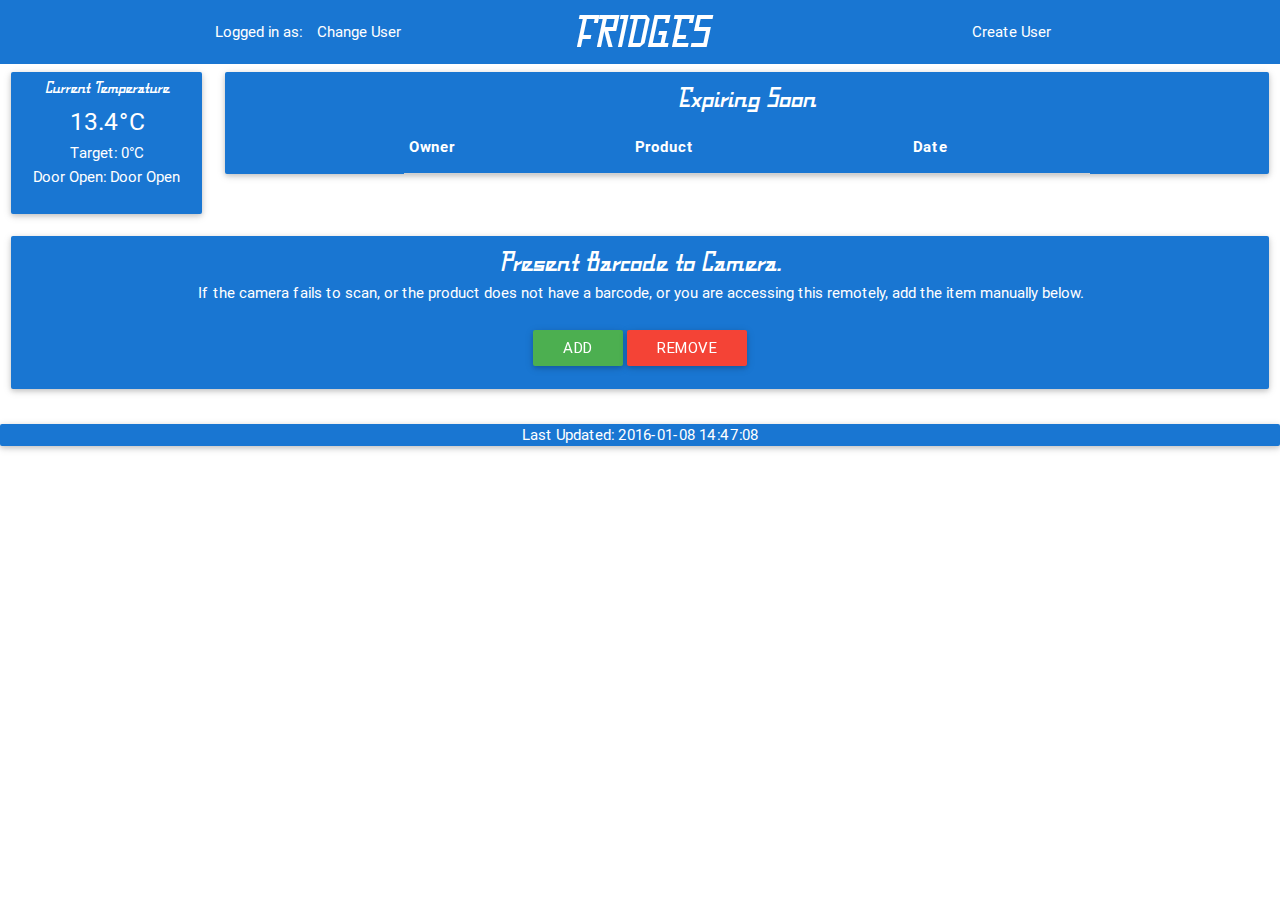
<file: app/index.html>
<!DOCTYPE html>
<html lang="en">

<head>
    <meta http-equiv="Content-Type" content="text/html; charset=UTF-8" />
    <meta charset="UTF-8" name="theme-color" content="#1565c0">
    <meta name="viewport" content="width=device-width, initial-scale=1, maximum-scale=1.0, user-scalable=no" />
    <meta name="mobile-web-app-capable" content="yes">
    <meta name="apple-mobile-web-app-capable" content="yes">
    <link href="css/materialize.min.css" type="text/css" rel="stylesheet" media="screen,projection" />
    <link href="css/font-awesome.min.css" type="text/css" rel="stylesheet" media="screen,projection" />
    <link href="css/style.css" type="text/css" rel="stylesheet" media="screen,projection" />
    <link rel="icon" href="img/icon.png" />
    <link rel="apple-touch-icon" href="img/icon.png" />
    <link href='https://fonts.googleapis.com/css?family=Oswald' rel='stylesheet' type='text/css'>
    <link href='https://fonts.googleapis.com/css?family=Squada+One' rel='stylesheet' type='text/css'>
    <title>FRIDGES</title>
</head>
<header>
    <div class="navbar-fixed">
        <nav class="blue darken-2">
            <a data-activates="mobile" class="button-collapse hide-on-large-and-up"><i class="mdi-navigation-menu right"></i></a>
            <div class="nav-wrapper container">
                <a class="brand-logo center">
                    <span class="logo large">FRIDGES</span>
                </a>
                <ul class="hide-on-med-and-down left">
                    <li><span class="usernameDisplay">Not Logged In.</span>
                    </li>
                    <li><a id="getUsersButton" class="modal-trigger" href="#changeUserModal" onclick="getUsers()">Change User</a>
                    </li>
                </ul>
                <ul class="hide-on-med-and-down right">
                    <li><a id="registerButton" class="modal-trigger" href="#createUserModal">Create User</a>
                    </li>
                </ul>
                <ul class="side-nav blue-text" id="mobile">
                    <li><span class="usernameDisplay">Not Logged In: </span>
                    </li>
                    <li><a id="registerButton" class="modal-trigger" href="#createUserModal">Create User</a>
                    </li>
                    <li><a id="getUsersButton" class="modal-trigger" href="#changeUserModal" onclick="getUsers()">Change User</a>
                    </li>
                </ul>
            </div>
        </nav>
    </div>
</header>
<main>
    <div class="">
        <div class="row">
            <div class="col s12 m2 l2 center-align">
                <div id="temperatureDisplay" class="card blue darken-2 white-text">
                    <h6 class="logo">Current Temperature</h6>
                    <h5><span id="temperatureDisplayText">00.0</span>°C</h5>
                    <h6>Target: <span id="targetTemperatureDisplayText">00</span>°C</h6>
                    <h6>Door Open: <span id="doorStatusDisplayText">unknown</span></h6>
                    <br>
                </div>
            </div>
            <div class="col s12 m10 l10">
                <div id="datesDisplay" class="card blue darken-2 white-text">
                    <h5 class="center-align logo">Expiring Soon</h5>
                    <div id="productDisplay" class="container">
                        <table>
                            <thead>
                                <tr>
                                    <th data-field="name">Product</th>
                                    <th data-field="date">Date</th>
                                </tr>
                            </thead>
                        </table>
                    </div>
                </div>
            </div>
            <div class="col s12 m12 l12">
                <div id="datesDisplay" class="card blue darken-2 white-text">
                    <div class="center-align">
                        <h5 class="logo">Present Barcode to Camera.</h5>
                        <h6>If the camera fails to scan, or the product does not have a barcode, or you are accessing this remotely, add the item manually below.</h6>
                        <br>
                        <a id="addButton" class="waves-effect waves-light btn green modal-trigger" href="#addItemModal">Add</a>
                        <a id="removeButton" class="waves-effect waves-light btn red" onclick="removeItem()">Remove</a>
                        <br>
                        <br>
                    </div>
                </div>
            </div>
        </div>
        <div class="col s12 m12 l12 center-align">
            <div id="temperatureDisplay" class="card blue darken-2 white-text">
                Last Updated: <span id="lastUpdatedText">11/01/2016, 09:00:00</span>
            </div>
        </div>
    </div>

    <!-- Modal Structure -->
    <div id="addItemModal" class="modal">
        <div class="modal-content">
            <h4>Add Product</h4>
            <div class="row">
                <form class="col s12">
                    <div class="row">
                        <div class="input-field col s12">
                            <input id="productName" type="text" class="validate">
                            <label for="productName">Product Name</label>
                        </div>
                        <div class="input-field col s12">
                            <!-- TODO change to date picker -->
                            <input id="productBestBefore" type="text" class="validate">
                            <label for="productBestBefore">Best Before (yyyy-mm-dd)</label>
                        </div>
                        <div class="input-field col s12">
                            <input id="productBarcode" type="text" class="validate">
                            <label for="productBarcode">Barcode</label>
                        </div>
                    </div>
                </form>
            </div>

        </div>
        <div class="modal-footer">
            <a id="addConfirmButton" class="modal-action modal-close waves-effect waves-light btn green" onclick="addItem()">Confirm</a>
        </div>
    </div>
    <div id="changeUserModal" class="modal">
        <div class="modal-content">
            <h4>Change User</h4>
            <div id="userList">

            </div>
        </div>
        <div class="modal-footer">
            <a class="modal-action modal-close waves-effect waves-light btn red" onclick="logout()">Logout</a>
            <a class="modal-action modal-close waves-effect waves-light btn green">Done</a>
        </div>
    </div>
    <div id="createUserModal" class="modal">
        <div class="modal-content">
            <h4>Create User</h4>
            <div class="row">
                <form class="col s12">
                    <div class="row">
                        <div class="input-field col s12">
                            <input id="registerUserName" type="text" class="validate">
                            <label for="registerUserName">Your Name</label>
                        </div>
                    </div>
                </form>
            </div>

        </div>
        <div class="modal-footer">
            <a id="registerConfirmButton" class="modal-action modal-close waves-effect waves-light btn green" onclick="register()">Confirm</a>
        </div>
    </div>

    <div id="editItemModal" class="modal">
        <div class="modal-content">
            <h4>Edit Product</h4>
            <div class="row">
                <form class="col s12">
                    <div class="row">
                        <div class="input-field col s12">
                            <input id="productEditName" type="text" class="validate">
                        </div>
                        <div class="input-field col s12">
                            <!-- TODO change to date picker -->
                            <input id="productEditBestBefore" type="text" class="validate">
                        </div>
                        <div class="input-field col s12">
                            <input id="productEditBarcode" type="text" class="validate">
                        </div>
                    </div>
                </form>
            </div>

        </div>
        <div class="modal-footer">
            <a id="editConfirmButton" class="modal-action modal-close waves-effect waves-light btn green">Edit</a>
        </div>
    </div>
</main>
<script src="https://code.jquery.com/jquery-2.1.1.min.js"></script>
<script src="js/materialize.min.js"></script>
<script src="js/js.js"></script>

</html>
</file>
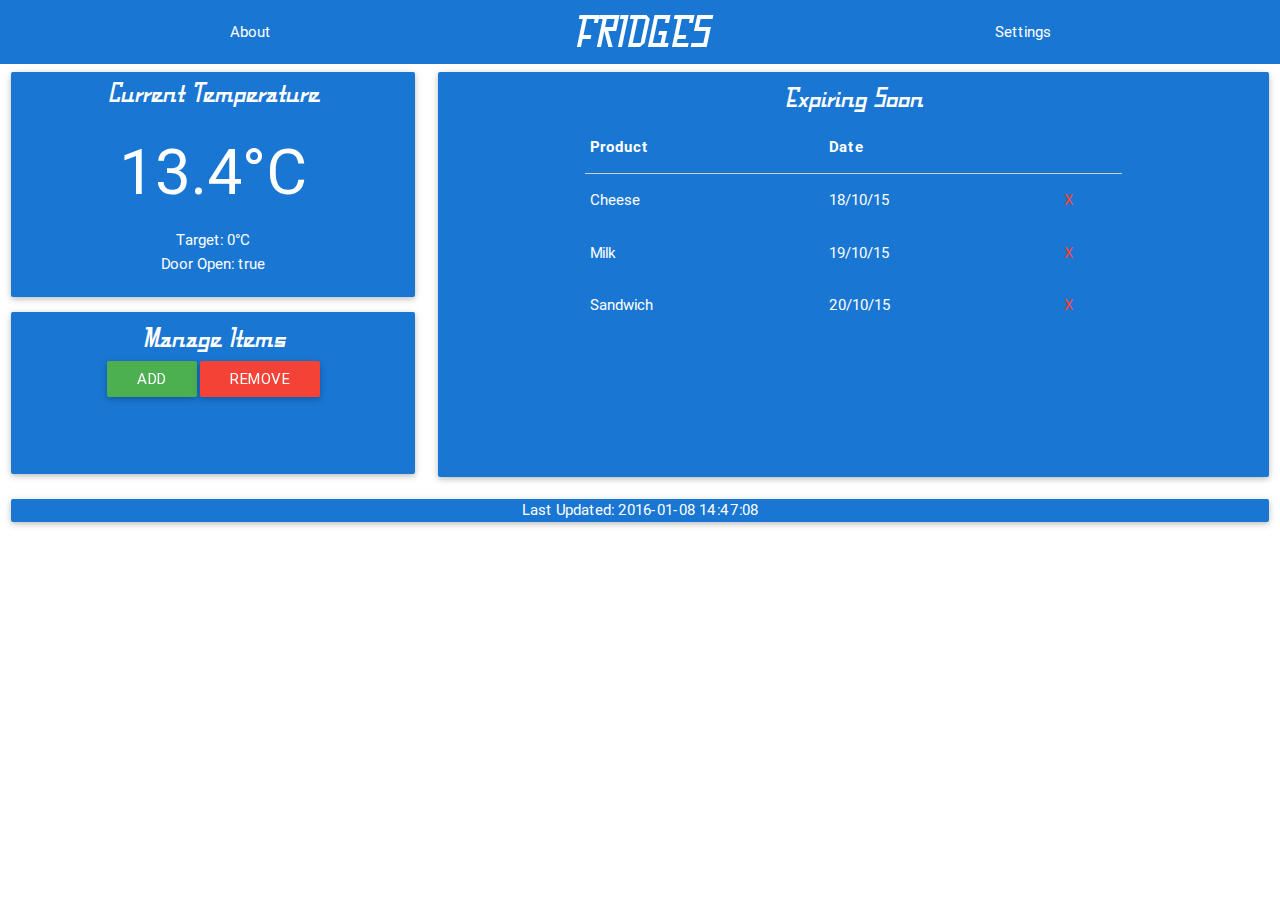
<file: app/local/index.html>
<!DOCTYPE html>
<html lang="en">

<head>
    <meta http-equiv="Content-Type" content="text/html; charset=UTF-8" />
    <meta charset="UTF-8" name="theme-color" content="#1565c0">
    <meta name="viewport" content="width=device-width, initial-scale=1, maximum-scale=1.0, user-scalable=no" />
    <meta name="mobile-web-app-capable" content="yes">
    <meta name="apple-mobile-web-app-capable" content="yes">
    <link href="css/materialize.min.css" type="text/css" rel="stylesheet" media="screen,projection" />
    <link href="css/font-awesome.min.css" type="text/css" rel="stylesheet" media="screen,projection" />
    <link href="css/style.css" type="text/css" rel="stylesheet" media="screen,projection" />
    <link rel="icon" href="img/icon.png" />
    <link rel="apple-touch-icon" href="img/icon.png" />
    <link href='https://fonts.googleapis.com/css?family=Oswald' rel='stylesheet' type='text/css'>
    <link href='https://fonts.googleapis.com/css?family=Squada+One' rel='stylesheet' type='text/css'>
    <title>FRIDGES</title>
</head>
<header>
    <div class="navbar-fixed">
        <nav class="blue darken-2">
            <a data-activates="mobile" class="button-collapse hide-on-large-and-up"><i class="mdi-navigation-menu right"></i></a>
            <div class="nav-wrapper container">
                <ul class="hide-on-med-and-down left">
                    <li><a>About</a>
                    </li>
                </ul>
                <a class="brand-logo center">
                    <span class="logo large">FRIDGES</span>
                </a>
                <ul class="hide-on-med-and-down right">
                    <li><a>Settings</a>
                    </li>
                </ul>
                <ul class="side-nav" id="mobile">
                    <li><span class="logo">FRIDGES</span>
                    </li>
                    <li><a>Settings</a>
                    </li>
                    <li><a>About</a>
                    </li>
                </ul>
            </div>
        </nav>
    </div>
</header>
<main>
    <div class="">
        <div class="row">
            <div class="col s4 m4 l4 center-align">
                <div id="temperatureDisplay" class="card blue darken-2 white-text valign-wrapper" style="height: 25vh;">
                    <div class="valign" style="margin-left: auto; margin-right: auto;">
                        <h5 class="logo">Current Temperature</h5>
                        <h1><span id="temperatureDisplayText">00.0</span>°C</h1>
                        <h6>Target: <span id="targetTemperatureDisplayText">00</span>°C</h6>
                        <h6>Door Open: <span id="doorStatusDisplayText">unknown</span></h6>
                        <br>
                    </div>
                </div>
                <div class="card blue darken-2 white-text" style="height: 18vh;">
                    <h5 class="center-align logo">Manage Items</h5>
                    <a class="waves-effect waves-light btn green modal-opener" value="addItemModal">Add</a>
                    <a class="waves-effect waves-light btn red   modal-opener" value="removeItemModal">Remove</a>
                    <br>
                    <br>
                </div>
            </div>
            <div class="col s8 m8 l8">
                <div id="datesDisplay" class="card blue darken-2 white-text" style="height: 45vh;">
                    <h5 class="center-align logo">Expiring Soon</h5>
                    <div class="container">
                        <table>
                            <thead>
                                <tr>
                                    <th data-field="name">Product</th>
                                    <th data-field="date">Date</th>
                                </tr>
                            </thead>

                            <tbody>
                                <tr>
                                    <td>Cheese</td>
                                    <td>18/10/15</td>
                                    <td><a class="red-text" onclick="Materialize.toast('Dismissed', 1000)">X</a>
                                    </td>
                                </tr>
                                <tr>
                                    <td>Milk</td>
                                    <td>19/10/15</td>
                                    <td><a class="red-text" onclick="Materialize.toast('Dismissed', 1000)">X</a>
                                    </td>
                                </tr>
                                <tr>
                                    <td>Sandwich</td>
                                    <td>20/10/15</td>
                                    <td><a class="red-text" onclick="Materialize.toast('Dismissed', 1000)">X</a>
                                    </td>
                                </tr>
                            </tbody>
                        </table>
                    </div>
                </div>
            </div>
            <div class="col s12 m12 l12 center-align">
                <div id="temperatureDisplay" class="card blue darken-2 white-text">
                    Last Updated: <span id="lastUpdatedText">11/01/2016, 09:00:00</span>
                </div>
            </div>
        </div>
    </div>
    <!-- modal strutuces -->
    <div id="addItemModal" class="modal ">
        <div class="modal-content center-align">
            <h5 class="logo">Add Item</h5>
            <h6>Present Barcode</h6>
            <img src="img/dummyBarcodeImg.jpg" class="responsive-img">
            <br>
            <a class="waves-effect btn modal-opener" value="barcodeNotFoundModal">Barcode not found Modal</a>
            <a class="waves-effect btn modal-opener" value="enterDateModal">Barcode found Modal</a>
        </div>
    </div>
    <div id="removeItemModal" class="modal ">
        <div class="modal-content center-align">
            <h5 class="logo">Remove Item</h5>
            <h6>Present Barcode or Select from below</h6>
            <br>
            <a class="modal-action btn modal-opener">Remove</a>
            <a class="modal-action btn modal-closer">Cancel</a>
        </div>
    </div>
    <div id="barcodeNotFoundModal" class="modal ">
        <div class="modal-content center-align">
            <h5 class="logo">Barcode not found</h5>
            <h6>Please enter product name manually</h6>
            <input id="date" type="text" class="validate">
            <label for="date">Name</label>
            <br>
            <a class="modal-action btn modal-opener" value="enterDateModal">Done</a>
            <a class="modal-action btn modal-closer">Cancel</a>
        </div>
    </div>
    <div id="enterDateModal" class="modal modal-fixed-footer">
        <div class="modal-content center-align">
            <h5 class="logo">Date Entry</h5>
            <h6>Present Date or enter below</h6>
            <br>
            <img src="img/dummyDateImg.jpg" class="responsive-img">
            <br>
            <a class="modal-action btn modal-opener" value="finishModal">Finish</a>
        </div>
    </div>
    <div id="finishModal" class="modal ">
        <div class="modal-content center-align">
            <h2 class="logo">Product Added</h2>
            <br>
            <a class="modal-action btn modal-close">Close</a>
        </div>
    </div>
</main>
<script src="https://code.jquery.com/jquery-2.1.1.min.js"></script>
<script src="js/materialize.min.js"></script>
<script src="js/js.js"></script>

</html>
</file>
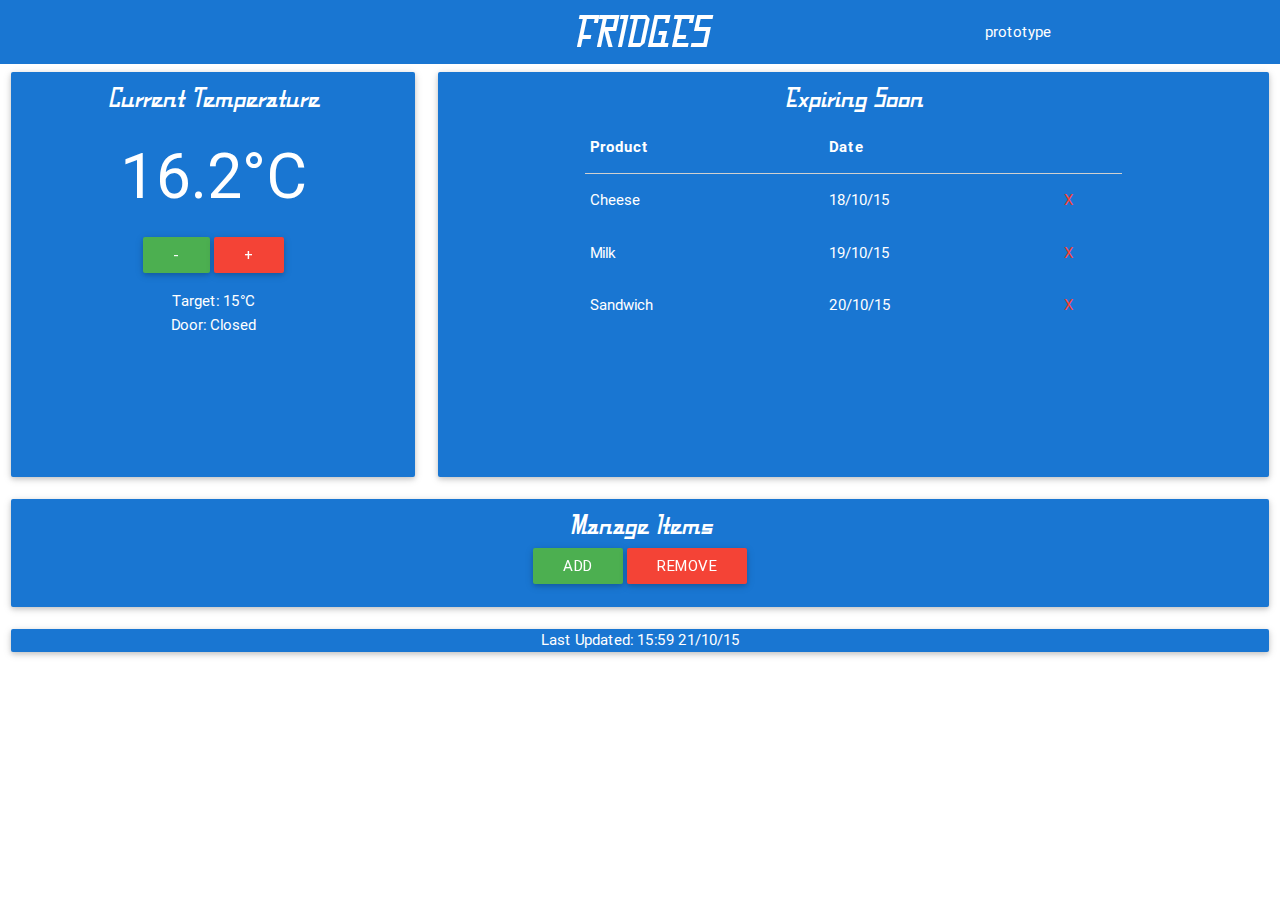
<file: app/Local/index.html>
<!DOCTYPE html>
<html lang="en">

<head>
    <meta http-equiv="Content-Type" content="text/html; charset=UTF-8" />
    <meta charset="UTF-8" name="theme-color" content="#1565c0">
    <meta name="viewport" content="width=device-width, initial-scale=1, maximum-scale=1.0, user-scalable=no" />
    <meta name="mobile-web-app-capable" content="yes">
    <meta name="apple-mobile-web-app-capable" content="yes">
    <link href="css/materialize.min.css" type="text/css" rel="stylesheet" media="screen,projection" />
    <link href="css/font-awesome.min.css" type="text/css" rel="stylesheet" media="screen,projection" />
    <link href="css/style.css" type="text/css" rel="stylesheet" media="screen,projection" />
    <link rel="icon" href="img/icon.png" />
    <link rel="apple-touch-icon" href="img/icon.png" />
    <link href='https://fonts.googleapis.com/css?family=Oswald' rel='stylesheet' type='text/css'>
    <link href='https://fonts.googleapis.com/css?family=Squada+One' rel='stylesheet' type='text/css'>
    <title>FRIDGES</title>
</head>
<header>
    <div class="navbar-fixed">
        <nav class="blue darken-2">
            <a data-activates="mobile" class="button-collapse hide-on-large-and-up"><i class="mdi-navigation-menu right"></i></a>
            <div class="nav-wrapper container">
                <ul class="hide-on-med-and-down left">
                    <li>
                        <a></a>
                    </li>
                </ul>
                <a class="brand-logo center">
                    <span class="logo large">FRIDGES</span>
                </a>
                <ul class="hide-on-med-and-down right">
                    <li><a>prototype</a>
                    </li>
                </ul>
                <ul class="side-nav" id="mobile">
                    <li><a>prototype</a>
                    </li>
                </ul>
            </div>
        </nav>
    </div>
</header>
<main>
    <div class="">
        <div class="row">
            <div class="col s4 m4 l4 center-align">
                <div id="temperatureDisplay" class="card blue darken-2 white-text" style="height: 45vh;">
                    <h5 class="center-align logo">Current Temperature</h5>
                    <h1><span id="temperatureDisplayText">16.2</span>°C</h1>
                    <div class="row">
                        <a class="waves-effect waves-light btn green" onclick="Materialize.toast('Decreased', 1000)">-</a>
                        <a class="waves-effect waves-light btn red" onclick="Materialize.toast('Increased', 1000)">+</a>
                    </div>
                    <h6>Target: <span id="targetTemperatureDisplayText">15</span>°C</h6>
                    <h6>Door: <span id="doorStatusDisplayText">Closed</span></h6>
                    <br>
                </div>
            </div>
            <div class="col s8 m8 l8">
                <div id="datesDisplay" class="card blue darken-2 white-text" style="height: 45vh;">
                    <h5 class="center-align logo">Expiring Soon</h5>
                    <div class="container">
                        <table>
                            <thead>
                                <tr>
                                    <th data-field="name">Product</th>
                                    <th data-field="date">Date</th>
                                </tr>
                            </thead>

                            <tbody>
                                <tr>
                                    <td>Cheese</td>
                                    <td>18/10/15</td>
                                    <td><a class="red-text" onclick="Materialize.toast('Dismissed', 1000)">X</a>
                                    </td>
                                </tr>
                                <tr>
                                    <td>Milk</td>
                                    <td>19/10/15</td>
                                    <td><a class="red-text" onclick="Materialize.toast('Dismissed', 1000)">X</a>
                                    </td>
                                </tr>
                                <tr>
                                    <td>Sandwich</td>
                                    <td>20/10/15</td>
                                    <td><a class="red-text" onclick="Materialize.toast('Dismissed', 1000)">X</a>
                                    </td>
                                </tr>
                            </tbody>
                        </table>
                    </div>
                </div>
            </div>
            <div class="col s12 m12 l12 center-align">
                <div class="card blue darken-2 white-text">
                    <h5 class="center-align logo">Manage Items</h5>
                    <a class="waves-effect waves-light btn green modal-opener" value="addItemModal">Add</a>
                    <a class="waves-effect waves-light btn red   modal-opener" value="removeItemModal">Remove</a>
                    <br>
                    <br>
                </div>
            </div>
            <div class="col s12 m12 l12 center-align">
                <div id="temperatureDisplay" class="card blue darken-2 white-text">
                    <div id="lastUpdatedText">Last Updated: 15:59 21/10/15</div>
                </div>
            </div>
        </div>
    </div>
    <!-- modal strutuces -->
    <div id="addItemModal" class="modal ">
        <div class="modal-content center-align">
            <h5 class="logo">Add Item</h5>
            <h6>Present Barcode</h6>
            <img src="img/dummyBarcodeImg.jpg" class="responsive-img">
            <br>
            <a class="waves-effect btn modal-opener" value="barcodeNotFoundModal">Barcode not found Modal</a>
            <a class="waves-effect btn modal-opener" value="enterDateModal">Barcode found Modal</a>
        </div>
    </div>
    <div id="removeItemModal" class="modal ">
        <div class="modal-content center-align">
            <h5 class="logo">Remove Item</h5>
            <h6>Present Barcode or Select from below</h6>
            <br>
            <a class="modal-action btn modal-opener">Remove</a>
            <a class="modal-action btn modal-closer">Cancel</a>
        </div>
    </div>
    <div id="barcodeNotFoundModal" class="modal ">
        <div class="modal-content center-align">
            <h5 class="logo">Barcode not found</h5>
            <h6>Please enter product name manually</h6>
            <input id="date" type="text" class="validate">
            <label for="date">Name</label>
            <br>
            <a class="modal-action btn modal-opener" value="enterDateModal">Done</a>
            <a class="modal-action btn modal-closer">Cancel</a>
        </div>
    </div>
    <div id="enterDateModal" class="modal modal-fixed-footer">
        <div class="modal-content center-align">
            <h5 class="logo">Date Entry</h5>
            <h6>Present Date or enter below</h6>
            <br>
            <img src="img/dummyDateImg.jpg" class="responsive-img">
            <br>
            <a class="modal-action btn modal-opener" value="finishModal">Finish</a>
        </div>
    </div>
    <div id="finishModal" class="modal ">
        <div class="modal-content center-align">
            <h2 class="logo">Product Added</h2>
            <br>
            <a class="modal-action btn modal-close">Close</a>
        </div>
    </div>
</main>
<script src="https://code.jquery.com/jquery-2.1.1.min.js"></script>
<script src="js/materialize.min.js"></script>
<script src="js/js.js"></script>

</html>
</file>
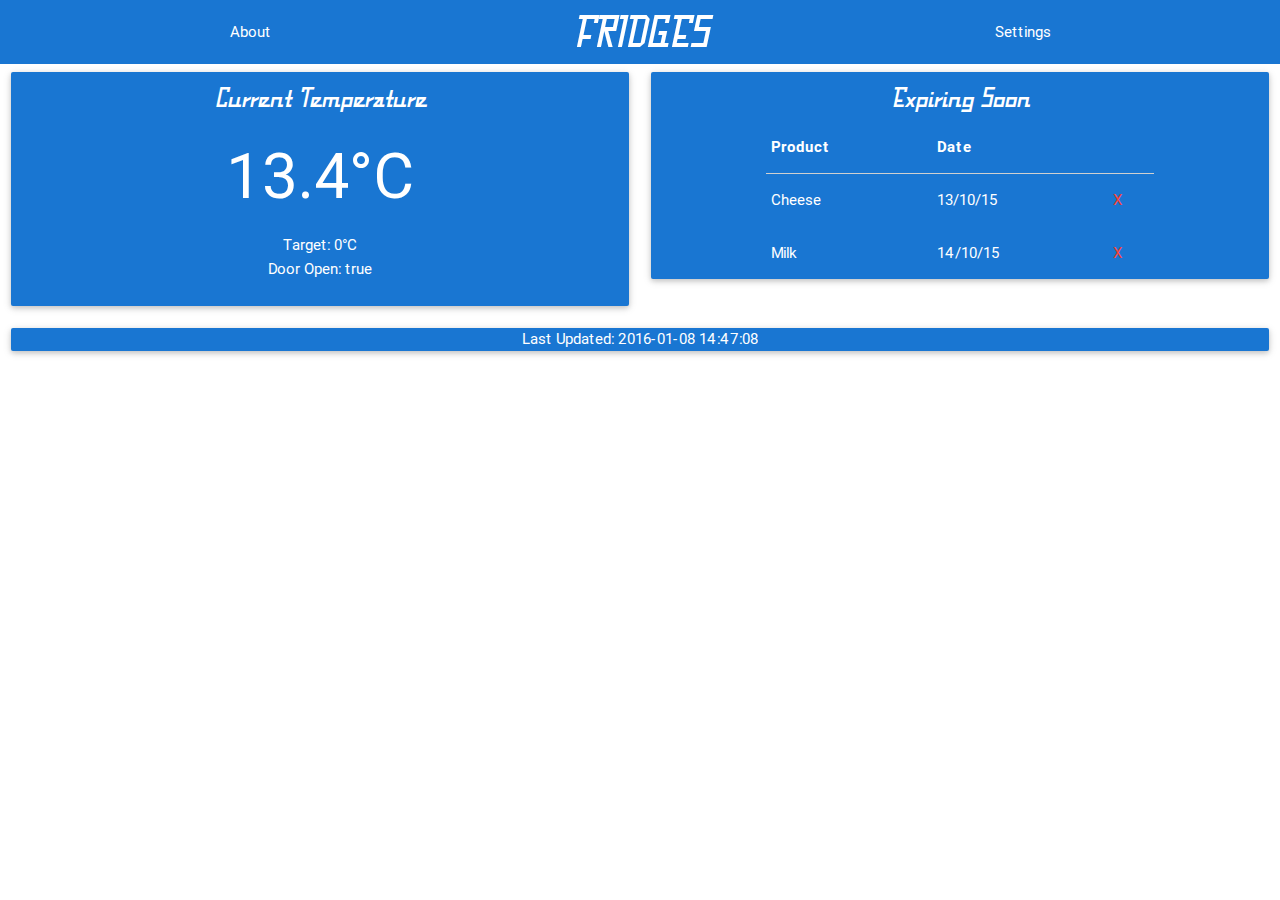
<file: app/remote/index.html>
<!DOCTYPE html>
<html lang="en">

<head>
    <meta http-equiv="Content-Type" content="text/html; charset=UTF-8" />
    <meta charset="UTF-8" name="theme-color" content="#1565c0">
    <meta name="viewport" content="width=device-width, initial-scale=1, maximum-scale=1.0, user-scalable=no" />
    <meta name="mobile-web-app-capable" content="yes">
    <meta name="apple-mobile-web-app-capable" content="yes">
    <link href="css/materialize.min.css" type="text/css" rel="stylesheet" media="screen,projection" />
    <link href="css/font-awesome.min.css" type="text/css" rel="stylesheet" media="screen,projection" />
    <link href="css/style.css" type="text/css" rel="stylesheet" media="screen,projection" />
    <link rel="icon" href="img/icon.png" />
    <link rel="manifest" href="manifest.json">
    <link rel="apple-touch-icon" href="img/icon.png" />
    <link href='https://fonts.googleapis.com/css?family=Oswald' rel='stylesheet' type='text/css'>
    <link href='https://fonts.googleapis.com/css?family=Squada+One' rel='stylesheet' type='text/css'>
    <title>FRIDGES</title>
</head>
<header>
    <div class="navbar-fixed">
        <nav class="blue darken-2">
            <a data-activates="mobile" class="button-collapse hide-on-large-and-up"><i class="mdi-navigation-menu right"></i></a>
            <div class="nav-wrapper container">
                <ul class="hide-on-med-and-down left">
                    <li><a>About</a>
                    </li>
                </ul>
                <a class="brand-logo center">
                    <span class="logo large">FRIDGES</span>
                </a>
                <ul class="hide-on-med-and-down right">
                    <li><a>Settings</a>
                    </li>
                </ul>
                <ul class="side-nav" id="mobile">
                    <li><span class="logo">FRIDGES</span>
                    </li>
                    <li><a>Settings</a>
                    </li>
                    <li><a>About</a>
                    </li>
                </ul>
            </div>
        </nav>
    </div>
</header>
<main>
    <div class="">
        <div class="row">
            <div class="col s12 m8 l6 center-align">
                <div id="temperatureDisplay" class="card blue darken-2 white-text valign-wrapper">
                    <div class="valign" style="margin-left: auto; margin-right: auto;">
                        <h5 class="logo">Current Temperature</h5>
                        <h1><span id="temperatureDisplayText">00.0</span>°C</h1>
                        <h6>Target: <span id="targetTemperatureDisplayText">00</span>°C</h6>
                        <h6>Door Open: <span id="doorStatusDisplayText">unknown</span></h6>
                        <br>
                    </div>
                </div>
            </div>
            <div class="col s12 m4 l6">
                <div id="datesDisplay" class="card blue darken-2 white-text">
                    <h5 class="center-align logo">Expiring Soon</h5>
                    <div class="container">
                        <table>
                            <thead>
                                <tr>
                                    <th data-field="name">Product</th>
                                    <th data-field="date">Date</th>
                                </tr>
                            </thead>

                            <tbody>
                                <tr>
                                    <td>Cheese</td>
                                    <td>13/10/15</td>
                                    <td><a class="red-text" onclick="Materialize.toast('Dismissed', 1000)">X</a>
                                    </td>
                                </tr>
                                <tr>
                                    <td>Milk</td>
                                    <td>14/10/15</td>
                                    <td><a class="red-text" onclick="Materialize.toast('Dismissed', 1000)">X</a>
                                    </td>
                                </tr>
                            </tbody>
                        </table>
                    </div>
                </div>
            </div>
            <div class="col s12 m12 l12 center-align">
                <div id="temperatureDisplay" class="card blue darken-2 white-text">
                    Last Updated: <span id="lastUpdatedText">11/01/2016, 09:00:00</span>
                </div>
            </div>
        </div>
    </div>
</main>
<script src="https://code.jquery.com/jquery-2.1.1.min.js"></script>
<script src="js/materialize.min.js"></script>
<script src="js/js.js"></script>

</html>
</file>
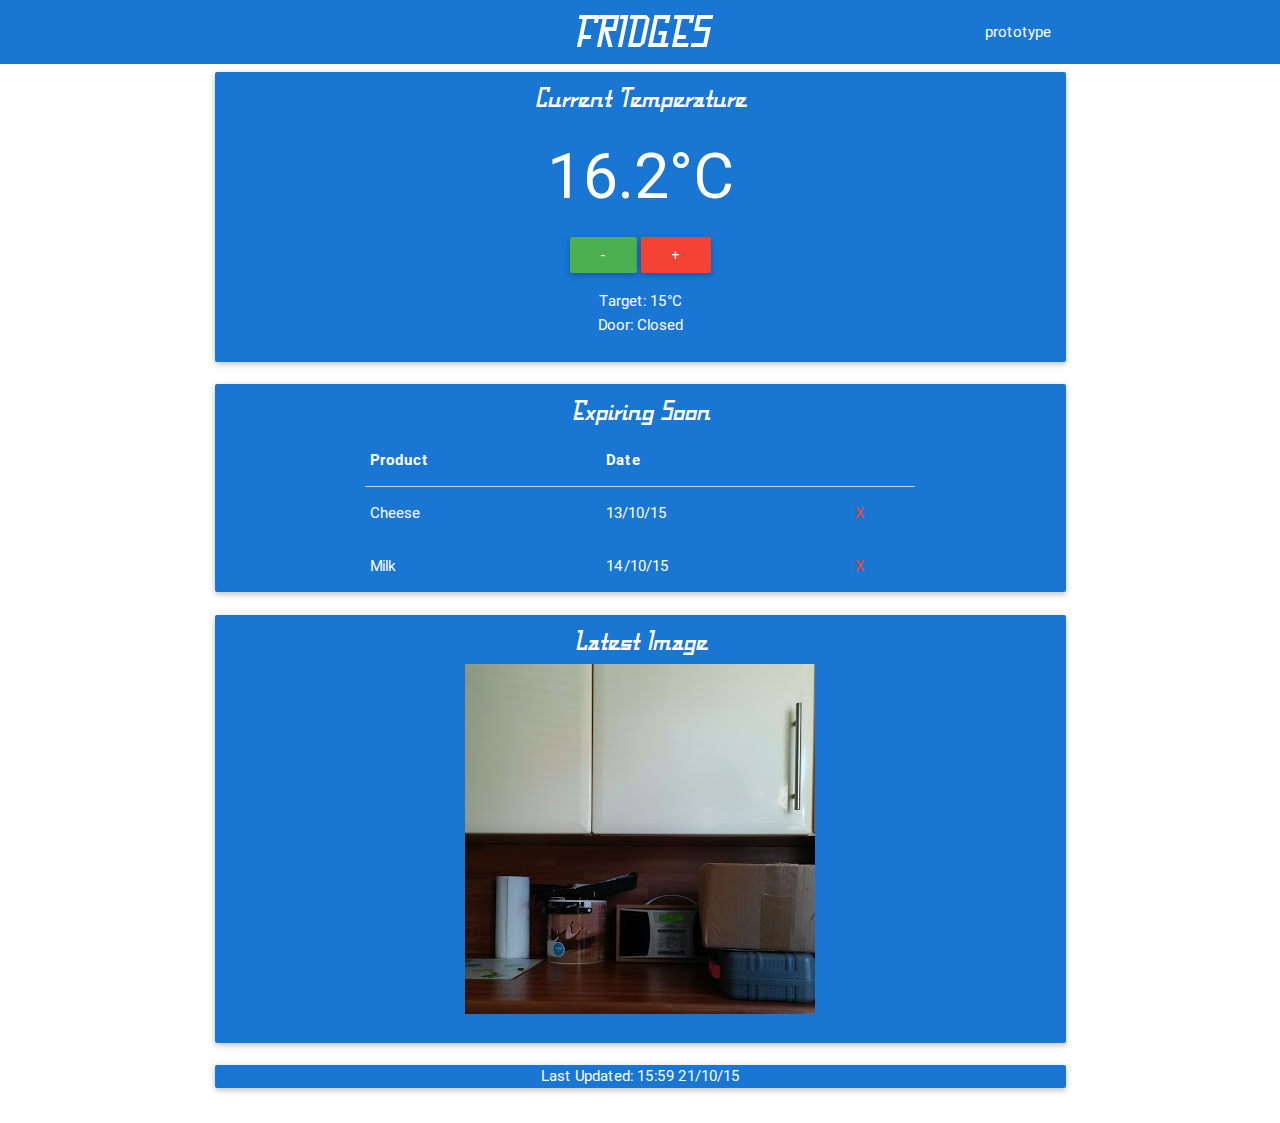
<file: app/Remote/index.html>
<!DOCTYPE html>
<html lang="en">

<head>
    <meta http-equiv="Content-Type" content="text/html; charset=UTF-8" />
    <meta charset="UTF-8" name="theme-color" content="#1565c0">
    <meta name="viewport" content="width=device-width, initial-scale=1, maximum-scale=1.0, user-scalable=no" />
    <meta name="mobile-web-app-capable" content="yes">
    <meta name="apple-mobile-web-app-capable" content="yes">
    <link href="css/materialize.min.css" type="text/css" rel="stylesheet" media="screen,projection" />
    <link href="css/font-awesome.min.css" type="text/css" rel="stylesheet" media="screen,projection" />
    <link href="css/style.css" type="text/css" rel="stylesheet" media="screen,projection" />
    <link rel="icon" href="img/icon.png" />
    <link rel="apple-touch-icon" href="img/icon.png" />
    <link href='https://fonts.googleapis.com/css?family=Oswald' rel='stylesheet' type='text/css'>
    <link href='https://fonts.googleapis.com/css?family=Squada+One' rel='stylesheet' type='text/css'>
    <title>FRIDGES</title>
</head>
<header>
    <div class="navbar-fixed">
        <nav class="blue darken-2">
            <a data-activates="mobile" class="button-collapse hide-on-large-and-up"><i class="mdi-navigation-menu right"></i></a>
            <div class="nav-wrapper container">
                <ul class="hide-on-med-and-down left">
                    <li>
                        <a></a>
                    </li>
                </ul>
                <a class="brand-logo center">
                    <span class="logo large">FRIDGES</span>
                </a>
                <ul class="hide-on-med-and-down right">
                    <li><a>prototype</a>
                    </li>
                </ul>
                <ul class="side-nav" id="mobile">
                    <li><a>prototype</a>
                    </li>
                </ul>
            </div>
        </nav>
    </div>
</header>
<main>
    <div class="container">
        <div class="row">
            <div class="col s12 m12 l12 center-align">
                <div id="temperatureDisplay" class="card blue darken-2 white-text">
                    <h5 class="center-align logo">Current Temperature</h5>
                    <h1><span id="temperatureDisplayText">16.2</span>°C</h1>
                    <div class="row">
                        <a class="waves-effect waves-light btn green" onclick="Materialize.toast('Decreased', 1000)">-</a>
                        <a class="waves-effect waves-light btn red" onclick="Materialize.toast('Increased', 1000)">+</a>
                    </div>
                    <h6>Target: <span id="targetTemperatureDisplayText">15</span>°C</h6>
                    <h6>Door: <span id="doorStatusDisplayText">Closed</span></h6>
                    <br>
                </div>
            </div>
            <div class="col s12 m12 l12">
                <div id="datesDisplay" class="card blue darken-2 white-text">
                    <h5 class="center-align logo">Expiring Soon</h5>
                    <div class="container">
                        <table>
                            <thead>
                                <tr>
                                    <th data-field="name">Product</th>
                                    <th data-field="date">Date</th>
                                </tr>
                            </thead>

                            <tbody>
                                <tr>
                                    <td>Cheese</td>
                                    <td>13/10/15</td>
                                    <td><a class="red-text" onclick="Materialize.toast('Dismissed', 1000)">X</a>
                                    </td>
                                </tr>
                                <tr>
                                    <td>Milk</td>
                                    <td>14/10/15</td>
                                    <td><a class="red-text" onclick="Materialize.toast('Dismissed', 1000)">X</a>
                                    </td>
                                </tr>
                            </tbody>
                        </table>
                    </div>
                </div>
            </div>
            <div class="col s12 m12 l12 center-align">
                <div id="cameraDisplay" class="card blue darken-2 white-text">
                    <h5 class="center-align logo">Latest Image</h5>
                    <img src="img/dummyCameraImg.jpg" class="responsive-img">
                    <br>
                    <br>
                </div>
            </div>
            <div class="col s12 m12 l12 center-align">
                <div id="temperatureDisplay" class="card blue darken-2 white-text">
                    <div id="lastUpdatedText">Last Updated: 15:59 21/10/15</div>
                </div>
            </div>
        </div>
    </div>
</main>
<script src="https://code.jquery.com/jquery-2.1.1.min.js"></script>
<script src="js/materialize.min.js"></script>
<script src="js/js.js"></script>

</html>
</file>
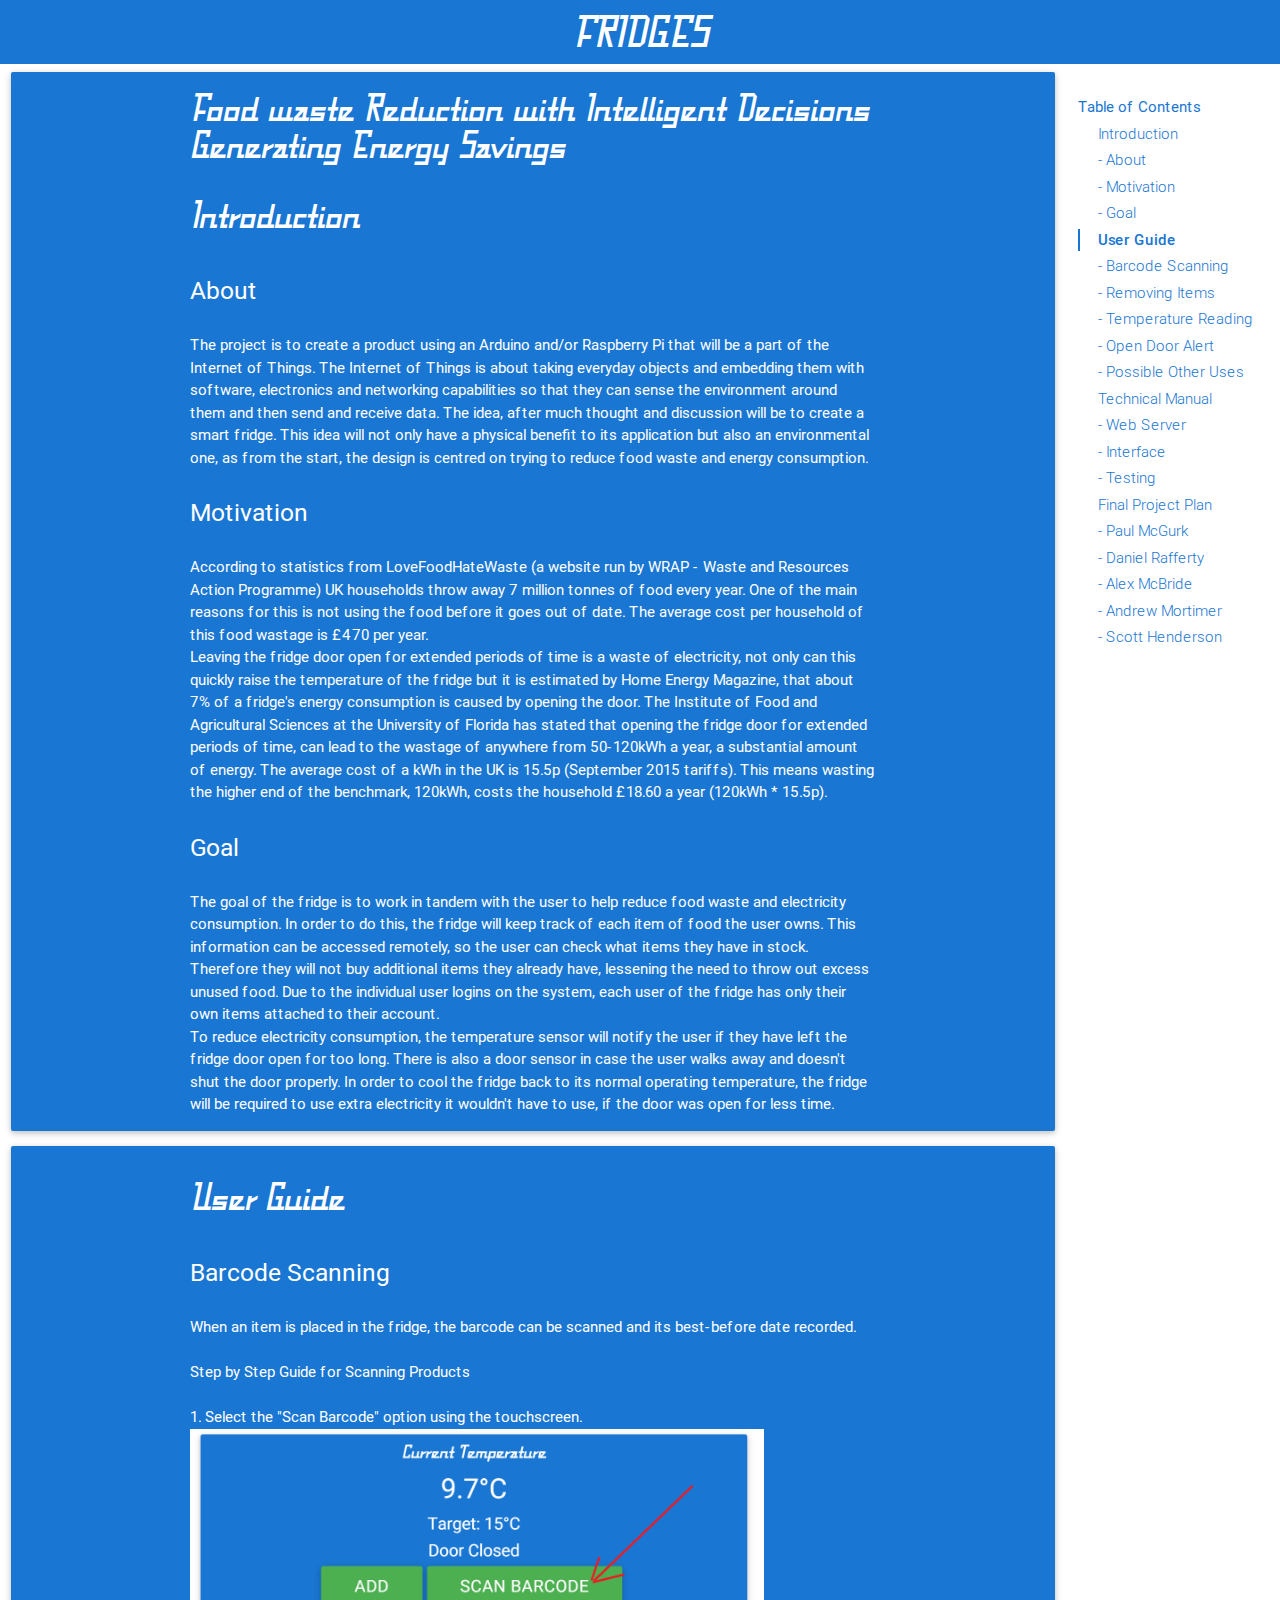
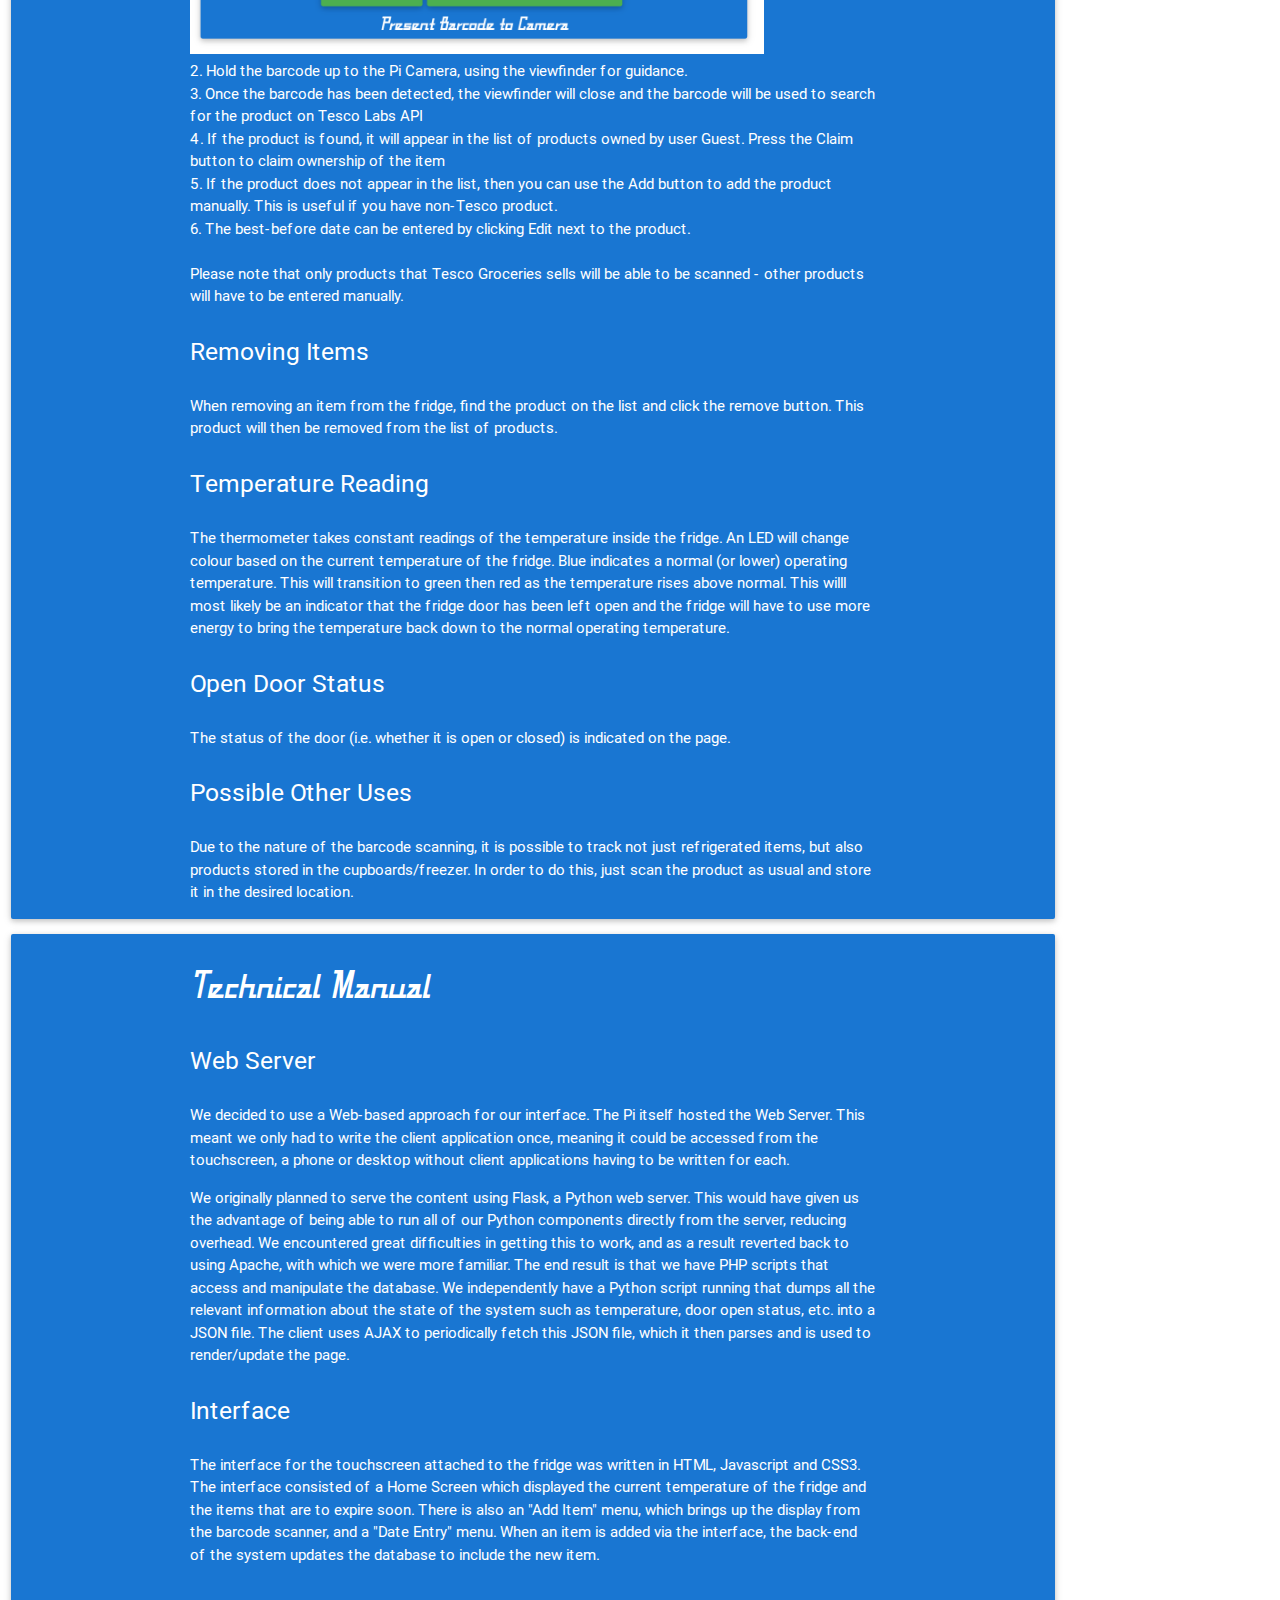
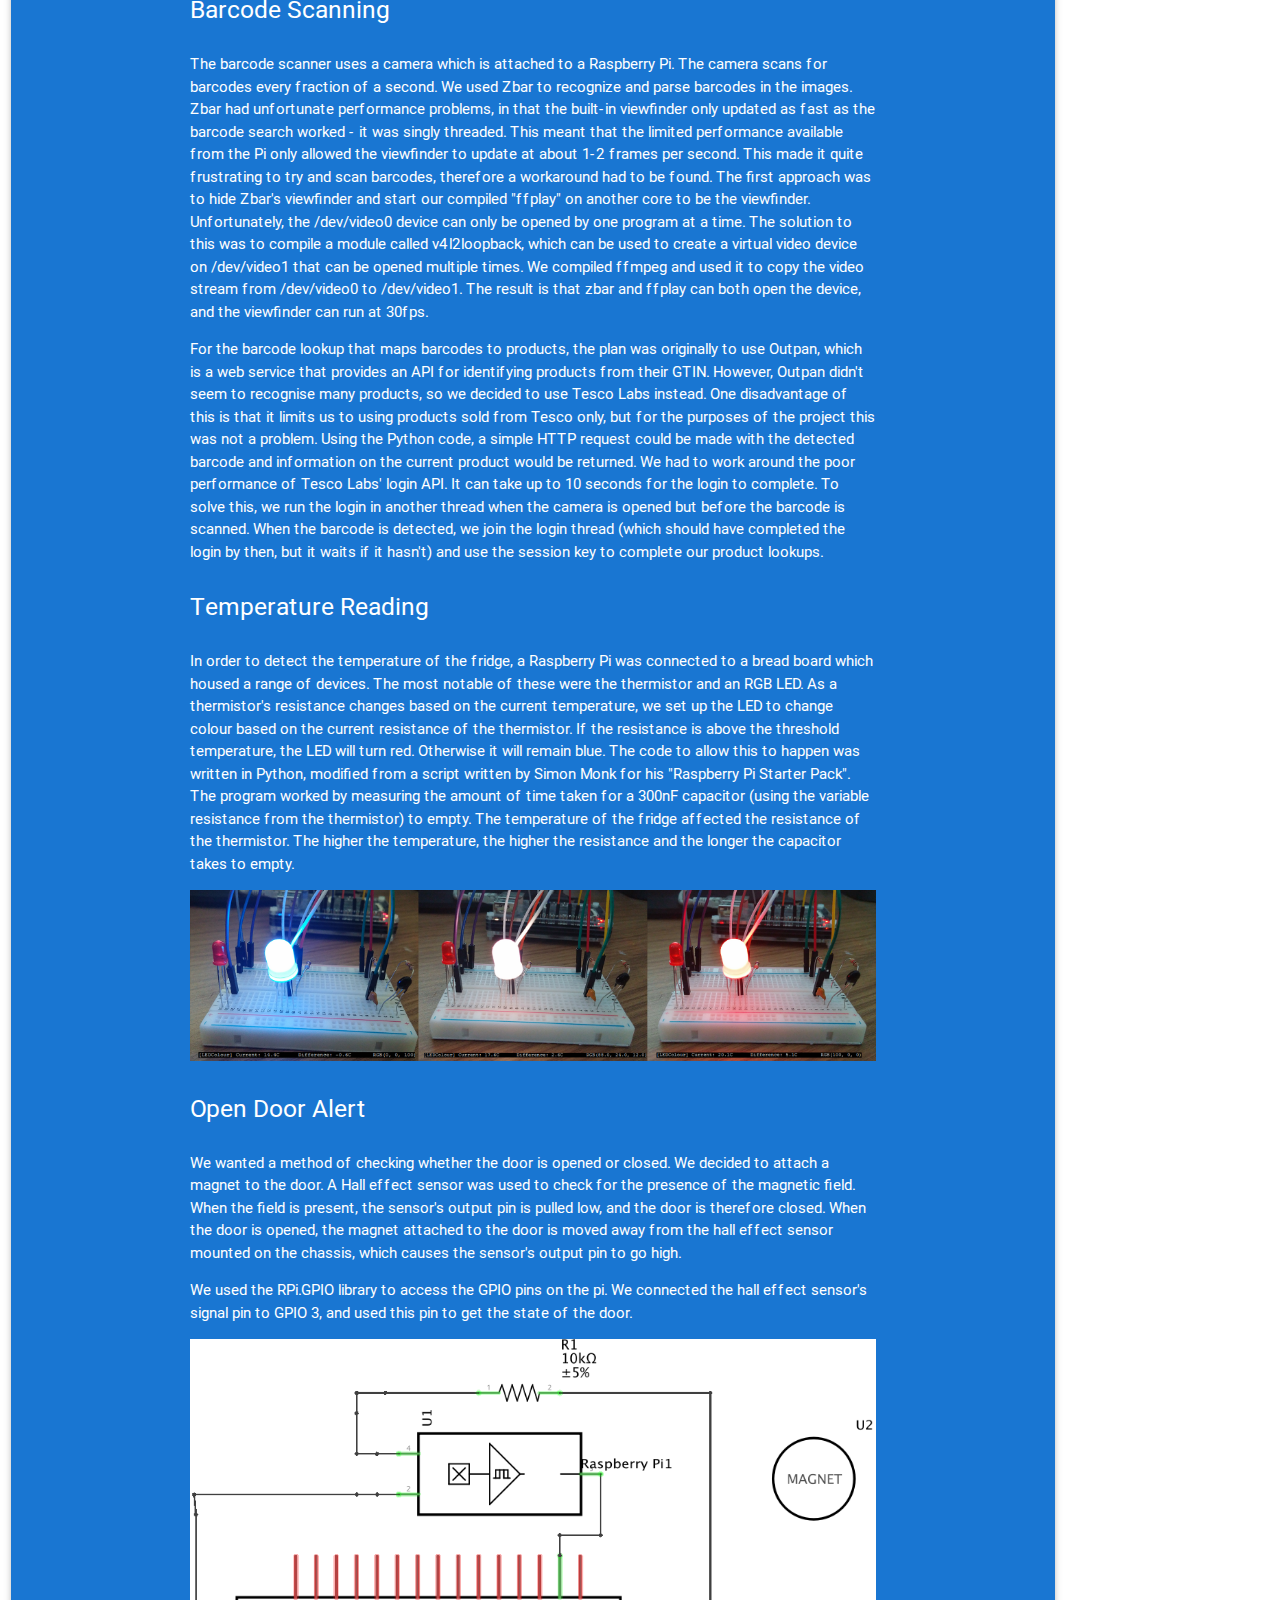
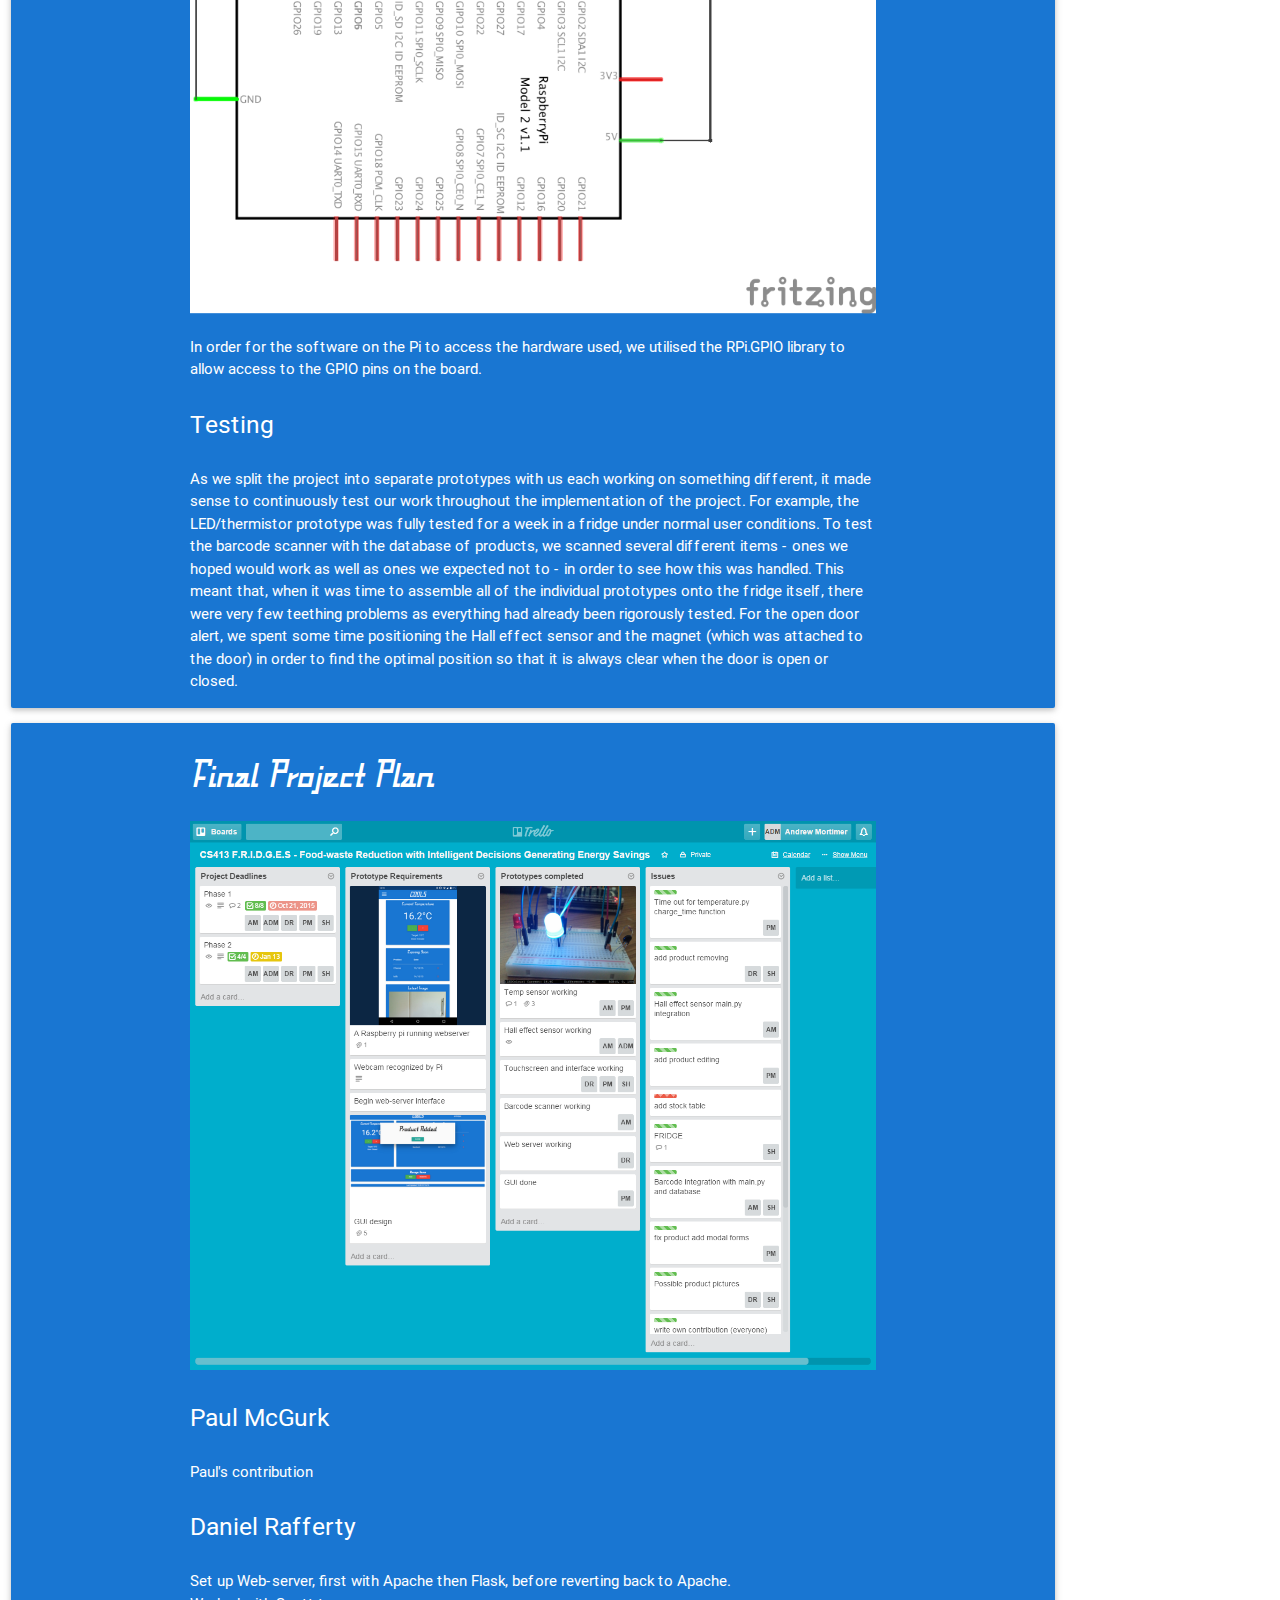
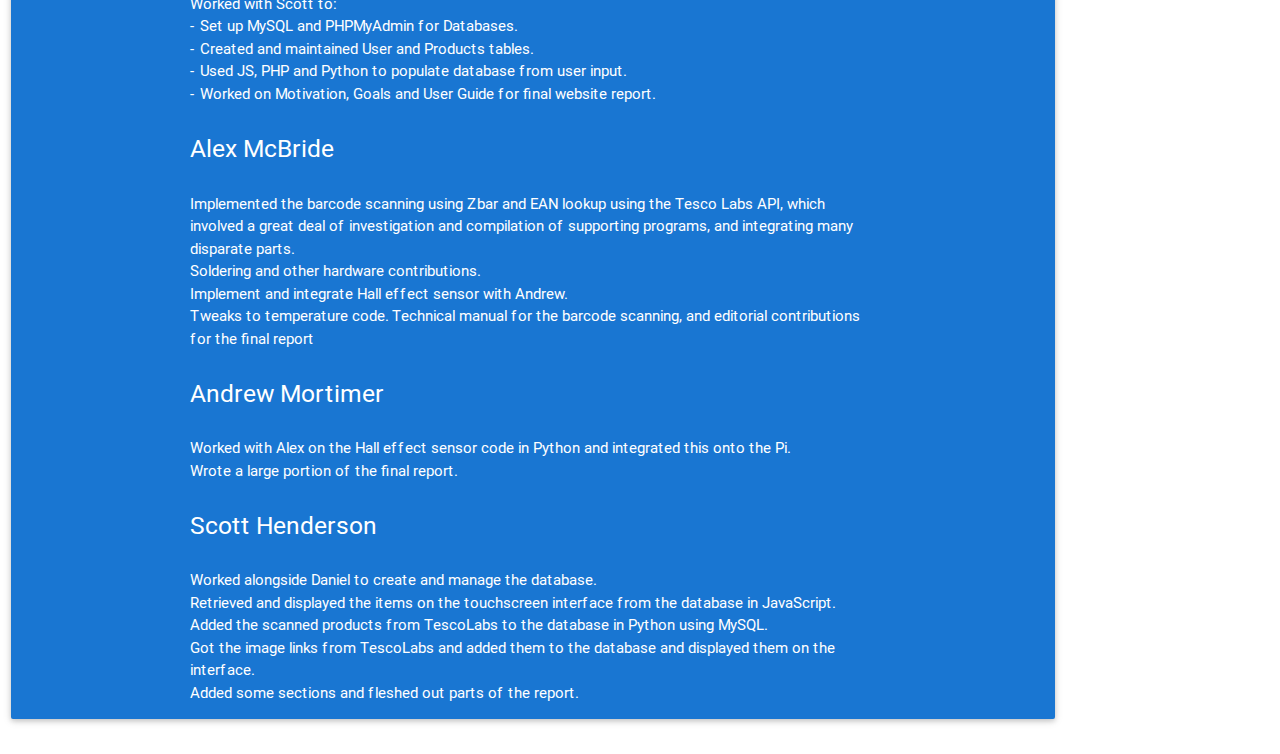
<file: Documents/website-report/index.html>
<!DOCTYPE html>
<html lang="en">

<head>
    <meta http-equiv="Content-Type" content="text/html; charset=UTF-8" />
    <meta charset="UTF-8" name="theme-color" content="#1565c0">
    <meta name="viewport" content="width=device-width, initial-scale=1, maximum-scale=1.0, user-scalable=no" />
    <meta name="mobile-web-app-capable" content="yes">
    <meta name="apple-mobile-web-app-capable" content="yes">
    <link href="css/materialize.min.css" type="text/css" rel="stylesheet" media="screen,projection" />
    <link href="css/font-awesome.min.css" type="text/css" rel="stylesheet" media="screen,projection" />
    <link href="css/style.css" type="text/css" rel="stylesheet" media="screen,projection" />
    <link rel="icon" href="img/icon.png" />
    <link rel="apple-touch-icon" href="img/icon.png" />
    <link href='https://fonts.googleapis.com/css?family=Oswald' rel='stylesheet' type='text/css'>
    <link href='https://fonts.googleapis.com/css?family=Squada+One' rel='stylesheet' type='text/css'>
    <title>FRIDGES</title>
</head>
<header>
    <div class="navbar">
        <nav class="blue darken-2">
            <a data-activates="mobile" class="button-collapse hide-on-med-and-up"><i class="mdi-navigation-menu right"></i></a>
            <div class="nav-wrapper container">
                <ul class="hide-on-med-and-down left">
                    <li>
                        <a></a>
                    </li>
                </ul>
                <a class="brand-logo center">
                    <span class="logo large">FRIDGES</span>
                </a>
                <ul class="side-nav" id="mobile">
                    <li class="blue-text text-darken-2">Table of Contents</li>
                    <li><a href="#introduction">Introduction</a>
                    </li>
                    <li><a href="#about">- About</a>
                    </li>
                    <li><a href="#motivation">- Motivation</a>
                    </li>
                    <li><a href="#goal">- Goal</a>
                    </li>
                    <li><a href="#userGuide">User Guide</a>
                    </li>
                    <li><a href="#barcodescanning">- Barcode Scanning</a>
                    </li>
                    <li><a href="#removingitems">- Removing Items</a>
                    </li>
                    <li><a href="#temperaturereading">- Temperature Reading</a>
                    </li>
                    <li><a href="#opendooralert">- Open Door Alert</a>
                    </li>
                    <li><a href="#otheruses">- Possible Other Uses</a>
                    </li>
                    <li><a href="#technicalmanual">Technical Manual</a>
                    </li>
                    <li><a href="#webserver">- Web Server</a>
                    </li>
                    <li><a href="#interface">- Interface</a>
                    </li>
                    <li><a href="#testing">- Testing</a>
                    </li>
                    <li><a href="#finalprojectplan">Final Project Plan</a>
                    </li>
                    <li>
                        <a href="#pm">- Paul McGurk</a>
                    </li>
                    <li>
                        <a href="#dr">- Daniel Rafferty</a>
                    </li>
                    <li>
                        <a href="#amc">- Alex McBride</a>
                    </li>
                    <li>
                        <a href="#am">- Andrew Mortimer</a>
                    </li>
                    <li>
                        <a href="#sh">- Scott Henderson</a>
                    </li>
                    <li>
                        <a href="#"></a>
                    </li>
                </ul>
            </div>
        </nav>
    </div>
</header>
<main>
    <div class="row">
        <div class="col s12 m9 l10">
            <div class="card blue darken-2 white-text">
                <div class="container">

                    <h4 class="logo" id="userGuide">Food waste Reduction with Intelligent Decisions Generating Energy Savings</h4>

                    <h4 class="logo section scrollspy" id="userGuide">Introduction</h4>
                    <h5 id="about" class="section scrollspy">About</h5>
                    <p>The project is to create a product using an Arduino and/or Raspberry Pi that will be a part of the Internet of Things. The Internet of Things is about taking everyday objects and embedding them with software, electronics and networking capabilities so that they can sense the environment around them and then send and receive data. The idea, after much thought and discussion will be to create a smart fridge. This idea will not only have a physical benefit to its application but also an environmental one, as from the start, the design is centred on trying to reduce food waste and energy consumption.</p>
                    <h5 id="motivation" class="section scrollspy">Motivation</h5>
                    <p>According to statistics from LoveFoodHateWaste (a website run by WRAP - Waste and Resources Action Programme) UK households throw away 7 million tonnes of food every year. One of the main reasons for this is not using the food before it goes out of date. The average cost per household of this food wastage is £470 per year. <br> Leaving the fridge door open for extended periods of time is a waste of electricity, not only can this quickly raise the temperature of the fridge but it is estimated by Home Energy Magazine, that about 7% of a fridge's energy consumption is caused by opening the door. The Institute of Food and Agricultural Sciences at the University of Florida has stated that opening the fridge door for extended periods of time, can lead to the wastage of anywhere from 50-120kWh a year, a substantial amount of energy. The average cost of a kWh in the UK is 15.5p (September 2015 tariffs). This means wasting the higher end of the benchmark, 120kWh, costs the household £18.60 a year (120kWh * 15.5p).</p>
                    <h5 id="goal" class="section scrollspy">Goal</h5>
                    <p>The goal of the fridge is to work in tandem with the user to help reduce food waste and electricity consumption. In order to do this, the fridge will keep track of each item of food the user owns. This information can be accessed remotely, so the user can check what items they have in stock. Therefore they will not buy additional items they already have, lessening the need to throw out excess unused food. Due to the individual user logins on the system, each user of the fridge has only their own items attached to their account. <br> To reduce electricity consumption, the temperature sensor will notify the user if they have left the fridge door open for too long. There is also a door sensor in case the user walks away and doesn't shut the door properly. In order to cool the fridge back to its normal operating temperature, the fridge will be required to use extra electricity it wouldn't have to use, if the door was open for less time.</p>
                </div>
            </div>
            <div class="card blue darken-2 white-text">
                <div class="container">
                    <h4 class="logo section scrollspy" id="userGuide">User Guide</h4>
                    <h5 id="barcodescanning" class="section scrollspy">Barcode Scanning</h5>
                    <p>When an item is placed in the fridge, the barcode can be scanned and its best-before date recorded.
                      <br><br> Step by Step Guide for Scanning Products <br><br>
                      1. Select the "Scan Barcode" option using the touchscreen. <br>
                      <img src="img/guide-add-barcode.png" style="height: 25vh" class="responsive-img">
                      <br>
                      2. Hold the barcode up to the Pi Camera, using the viewfinder for guidance.<br>
                      3. Once the barcode has been detected, the viewfinder will close and the barcode will be used to search for the product on Tesco Labs API<br>
                      4. If the product is found, it will appear in the list of products owned by user Guest. Press the Claim button to claim ownership of the item <br>
                      5. If the product does not appear in the list, then you can use the Add button to add the product manually. This is useful if you have non-Tesco product. <br>
                      6. The best-before date can be entered by clicking Edit next to the product.
                      <br><br> Please note that only products that Tesco Groceries sells will be able to be scanned - other products will have to be entered manually.</p>
                    <h5 id="removingitems" class="section scrollspy">Removing Items</h5>
                    <p>When removing an item from the fridge, find the product on the list and click the remove button. This product will then be removed from the list of products.
                    <h5 id="temperaturereading" class="section scrollspy">Temperature Reading</h5>
                    <p>The thermometer takes constant readings of the temperature inside the fridge. An LED will change colour based on the current temperature of the fridge. Blue indicates a normal (or lower) operating temperature. This will transition to green then red as the temperature rises above normal. This willl most likely be an indicator that the fridge door has been left open and the fridge will have to use more energy to bring the temperature back down to the normal operating temperature.</p>
                    <h5 id="opendooralert" class="section scrollspy">Open Door Status</h5>
                    <p>The status of the door (i.e. whether it is open or closed) is indicated on the page.</p>
                    <h5 id="otheruses" class="section scrollspy">Possible Other Uses</h5>
                    <p>Due to the nature of the barcode scanning, it is possible to track not just refrigerated items, but also products stored in the cupboards/freezer. In order to do this, just scan the product as usual and store it in the desired location.</p>
                </div>
            </div>
            <div class="card blue darken-2 white-text">
                <div class="container">
                    <h4 class="logo section scrollspy" id="technicalmanual">Technical Manual</h4>
                    <h5 id="webserver" class="section scrollspy">Web Server</h5>
                    <p>We decided to use a Web-based approach for our interface. The Pi itself hosted the Web Server. This meant we only had to write the client application once, meaning it could be accessed from the touchscreen, a phone or desktop without client applications having to be written for each.</p>
                    <p>
                        We originally planned to serve the content using Flask, a Python web server. This would have given us the advantage of being able to run all of our Python components directly from the server, reducing overhead. We encountered great difficulties in getting this to work, and as a result reverted back to using Apache, with which we were more familiar. The end result is that we have PHP scripts that access and manipulate the database. We independently have a Python script running that dumps all the relevant information about the state of the system such as temperature, door open status, etc. into a JSON file. The client uses AJAX to periodically fetch this JSON file, which it then parses and is used to render/update the page.
                    </p>
                    <h5 id="interface" class="section scrollspy">Interface</h5>
                    <p>The interface for the touchscreen attached to the fridge was written in HTML, Javascript and CSS3. The interface consisted of a Home Screen which displayed the current temperature of the fridge and the items that are to expire soon. There is also an "Add Item" menu, which brings up the display from the barcode scanner, and a "Date Entry" menu. When an item is added via the interface, the back-end of the system updates the database to include the new item.</p>
                    <h5 id="barcodescanningTech" class="section scrollspy">Barcode Scanning</h5>
                    <p>The barcode scanner uses a camera which is attached to a Raspberry Pi. The camera scans for barcodes every fraction of a second. We used Zbar to recognize and parse barcodes in the images. Zbar had unfortunate performance problems, in that the built-in viewfinder only updated as fast as the barcode search worked - it was singly threaded. This meant that the limited performance available from the Pi only allowed the viewfinder to update at about 1-2 frames per second. This made it quite frustrating to try and scan barcodes, therefore a workaround had to be found. The first approach was to hide Zbar's viewfinder and start our compiled "ffplay" on another core to be the viewfinder. Unfortunately, the /dev/video0 device can only be opened by one program at a time. The solution to this was to compile a module called v4l2loopback, which can be used to create a virtual video device on /dev/video1 that can be opened multiple times. We compiled ffmpeg and used it to copy the video stream from /dev/video0 to /dev/video1. The result is that zbar and ffplay can both open the device, and the viewfinder can run at 30fps.</p>
                    <p> For the barcode lookup that maps barcodes to products, the plan was originally to use Outpan, which is a web service that provides an API for identifying products from their GTIN. However, Outpan didn't seem to recognise many products, so we decided to use Tesco Labs instead. One disadvantage of this is that it limits us to using products sold from Tesco only, but for the purposes of the project this was not a problem. Using the Python code, a simple HTTP request could be made with the detected barcode and information on the current product would be returned. We had to work around the poor performance of Tesco Labs' login API. It can take up to 10 seconds for the login to complete. To solve this, we run the login in another thread when the camera is opened but before the barcode is scanned. When the barcode is detected, we join the login thread (which should have completed the login by then, but it waits if it hasn't) and use the session key to complete our product lookups.</p>
                    <h5 id="temperaturereading" class="section scrollspy">Temperature Reading</h5>
                    <p>In order to detect the temperature of the fridge, a Raspberry Pi was connected to a bread board which housed a range of devices. The most notable of these were the thermistor and an RGB LED. As a thermistor's resistance changes based on the current temperature, we set up the LED to change colour based on the current resistance of the thermistor. If the resistance is above the threshold temperature, the LED will turn red. Otherwise it will remain blue. The code to allow this to happen was written in Python, modified from a script written by Simon Monk for his "Raspberry Pi Starter Pack". The program worked by measuring the amount of time taken for a 300nF capacitor (using the variable resistance from the thermistor) to empty. The temperature of the fridge affected the resistance of the thermistor. The higher the temperature, the higher the resistance and the longer the capacitor takes to empty.</p>

                    <img src="img/tempsenproto.png" class="responsive-img">

                    <h5 id="opendooralertTech" class="section scrollspy">Open Door Alert</h5>
                    <p> We wanted a method of checking whether the door is opened or closed. We decided to attach a magnet to the door. A Hall effect sensor was used to check for the presence of the magnetic field. When the field is present, the sensor's output pin is pulled low, and the door is therefore closed. When the door is opened, the magnet attached to the door is moved away from the hall effect sensor mounted on the chassis, which causes the sensor's output pin to go high. </p>
                     <p>We used the RPi.GPIO library to access the GPIO pins on the pi. We connected the hall effect sensor's signal pin to GPIO 3, and used this pin to get the state of the door.</p>
                    <img src="img/hall_effect_schem.png" class="responsive-img">
                    <p>In order for the software on the Pi to access the hardware used, we utilised the RPi.GPIO library to allow access to the GPIO pins on the board.</p>
                    <h5 id="testing" class="section scrollspy">Testing</h5>
                    <p>As we split the project into separate prototypes with us each working on something different, it made sense to continuously test our work throughout the implementation of the project. For example, the LED/thermistor prototype was fully tested for a week in a fridge under normal user conditions. To test the barcode scanner with the database of products, we scanned several different items - ones we hoped would work as well as ones we expected not to - in order to see how this was handled. This meant that, when it was time to assemble all of the individual prototypes onto the fridge itself, there were very few teething problems as everything had already been rigorously tested. For the open door alert, we spent some time positioning the Hall effect sensor and the magnet (which was attached to the door) in order to find the optimal position so that it is always clear when the door is open or closed.</p>
                </div>
            </div>
            <div class="card blue darken-2 white-text">
                <div class="container">
                    <h4 class="logo section scrollspy" id="finalprojectplan">Final Project Plan</h4>
                    <img src="img/trello.png" class="responsive-img">
                    <h5 id="pm" class="section scrollspy">Paul McGurk</h5>
                    <p>Paul's contribution</p>

                    <h5 id="dr" class="section scrollspy">Daniel Rafferty</h5>
                    <p>Set up Web-server, first with Apache then Flask, before reverting back to Apache.<br>Worked with Scott to:<br>- Set up MySQL and PHPMyAdmin for Databases.<br>- Created and maintained User and Products tables.<br>- Used JS, PHP and Python to populate database from user input.<br>- Worked on Motivation, Goals and User Guide for final website report.<br>
</p>
                    <h5 id="amc" class="section scrollspy">Alex McBride</h5>
                    <p>Implemented the barcode scanning using Zbar and EAN lookup using the Tesco Labs API, which involved a great deal of investigation and compilation of supporting programs, and integrating many disparate parts.<br>
                      Soldering and other hardware contributions.<br>
                      Implement and integrate Hall effect sensor with Andrew.<br>
                      Tweaks to temperature code.
                      Technical manual for the barcode scanning, and editorial contributions for the final report<br>
                    </p>
                    <h5 id="am" class="section scrollspy">Andrew Mortimer</h5>
                    <p>Worked with Alex on the Hall effect sensor code in Python and integrated this onto the Pi. <br> Wrote a large portion of the final report.</p>
                    <h5 id="sh" class="section scrollspy">Scott Henderson</h5>
                    <p>Worked alongside Daniel to create and manage the database. <br> Retrieved and displayed the items on the touchscreen interface from the database in JavaScript. <br> Added the scanned products from TescoLabs to the database in Python using MySQL. <br> Got the image links from TescoLabs and added them to the database and displayed them on the interface. <br> Added some sections and fleshed out parts of the report.</p>
                </div>
            </div>
        </div>
        <div class="col hide-on-small-only m3 l2">
            <ul class="section table-of-contents">
                <li class="blue-text text-darken-2">Table of Contents</li>
                <li><a href="#introduction">Introduction</a>
                </li>
                <li><a href="#about">- About</a>
                </li>
                <li><a href="#motivation">- Motivation</a>
                </li>
                <li><a href="#goal">- Goal</a>
                </li>
                <li><a href="#userGuide">User Guide</a>
                </li>
                <li><a href="#barcodescanning">- Barcode Scanning</a>
                </li>
                <li><a href="#removingitems">- Removing Items</a>
                </li>
                <li><a href="#temperaturereading">- Temperature Reading</a>
                </li>
                <li><a href="#opendooralert">- Open Door Alert</a>
                </li>
                <li><a href="#otheruses">- Possible Other Uses</a>
                </li>
                <li><a href="#technicalmanual">Technical Manual</a>
                </li>
                <li><a href="#webserver">- Web Server</a>
                </li>
                <li><a href="#interface">- Interface</a>
                </li>
                <li><a href="#testing">- Testing</a>
                </li>
                <li><a href="#finalprojectplan">Final Project Plan</a>
                </li>
                <li>
                    <a href="#pm">- Paul McGurk</a>
                </li>
                <li>
                    <a href="#dr">- Daniel Rafferty</a>
                </li>
                <li>
                    <a href="#amc">- Alex McBride</a>
                </li>
                <li>
                    <a href="#am">- Andrew Mortimer</a>
                </li>
                <li>
                    <a href="#sh">- Scott Henderson</a>
                </li>
                <li>
                    <a href="#"></a>
                </li>
            </ul>
        </div>
    </div>
</main>
<script src="https://code.jquery.com/jquery-2.1.1.min.js"></script>
<script src="js/materialize.min.js"></script>
<script src="js/js.js"></script>

</html>
</file>
<file: app/css/style.css>
body {
      display: flex;
      min-height: 100vh;
      flex-direction: column;
  }
  
  main {
      flex: 1 0 auto;
  }
  
  @import url(http://fonts.googleapis.com/css?family=Oswald);
  @font-face {
      font-family: 'atomic-age';
      src: url(atomic-age.woff) format('truetype')
  }
  
  @font-face {
      font-family: 'fabian';
      src: url(fabian.woff) format('truetype'), url(fabian.tff) format('truetype')
  }
  
  .logo {
      font-family: 'fabian', Fallback, 'Oswald';
  }
  
  .large {
      font-size: 40px;
  }
  
  nav {
      box-shadow: 0px 0px 0px 0px rgba(0, 0, 0, 0), 0px 0px 0px 0px rgba(0, 0, 0, 0);
  }
  /* label color */
  
  .input-field label {
      color: #000;
  }
  
  .input-field placeholder {
      color: #000;
  }
  /* label focus color */
  
  .input-field input[type=text]:focus + label {
      color: #000;
  }
  /* label underline focus color */
  
  .input-field input[type=text]:focus {
      border-bottom: 1px solid #000;
      box-shadow: 0 1px 0 0 #000;
  }
  /* valid color */
  
  .input-field input[type=text].valid {
      border-bottom: 1px solid #000;
      box-shadow: 0 1px 0 0 #000;
  }
  /* invalid color */
  
  .input-field input[type=text].invalid {
      border-bottom: 1px solid #000;
      box-shadow: 0 1px 0 0 #000;
  }
  /* icon prefix focus color */
  
  .input-field .prefix.active {
      color: #000;
  }
  
  ::-webkit-input-placeholder {
      /* WebKit browsers */
      
      color: black;
      opacity: 1 !important;
  }
</file>
<file: app/local/css/style.css>
body {
      display: flex;
      min-height: 100vh;
      flex-direction: column;
  }
  
  main {
      flex: 1 0 auto;
  }
  
  @import url(http://fonts.googleapis.com/css?family=Oswald);
  @font-face {
      font-family: 'atomic-age';
      src: url(atomic-age.woff) format('truetype')
  }
  
  @font-face {
      font-family: 'fabian';
      src: url(fabian.woff) format('truetype'), url(fabian.tff) format('truetype')
  }
  
  .logo {
      font-family: 'fabian', Fallback, 'Oswald';
  }
  
  .large {
      font-size: 40px;
  }
  
  nav {
      box-shadow: 0px 0px 0px 0px rgba(0, 0, 0, 0), 0px 0px 0px 0px rgba(0, 0, 0, 0);
  }
</file>
<file: app/Local/css/style.css>
body {
      display: flex;
      min-height: 100vh;
      flex-direction: column;
  }
  
  main {
      flex: 1 0 auto;
  }
  
  @import url(http://fonts.googleapis.com/css?family=Oswald);
  @font-face {
      font-family: 'atomic-age';
      src: url(atomic-age.woff) format('truetype')
  }
  
  @font-face {
      font-family: 'fabian';
      src: url(fabian.woff) format('truetype'), url(fabian.tff) format('truetype')
  }
  
  .logo {
      font-family: 'fabian', Fallback, 'Oswald';
  }
  
  .large {
      font-size: 40px;
  }
  
  nav {
      box-shadow: 0px 0px 0px 0px rgba(0, 0, 0, 0), 0px 0px 0px 0px rgba(0, 0, 0, 0);
  }
</file>
<file: app/remote/css/style.css>
body {
      display: flex;
      min-height: 100vh;
      flex-direction: column;
  }
  
  main {
      flex: 1 0 auto;
  }
  
  @import url(http://fonts.googleapis.com/css?family=Oswald);
  @font-face {
      font-family: 'atomic-age';
      src: url(atomic-age.woff) format('truetype')
  }
  
  @font-face {
      font-family: 'fabian';
      src: url(fabian.woff) format('truetype'), url(fabian.tff) format('truetype')
  }
  
  .logo {
      font-family: 'fabian', Fallback, 'Oswald';
  }
  
  .large {
      font-size: 40px;
  }
  
  nav {
      box-shadow: 0px 0px 0px 0px rgba(0, 0, 0, 0), 0px 0px 0px 0px rgba(0, 0, 0, 0);
  }
</file>
<file: app/Remote/css/style.css>
body {
      display: flex;
      min-height: 100vh;
      flex-direction: column;
  }
  
  main {
      flex: 1 0 auto;
  }
  
  @import url(http://fonts.googleapis.com/css?family=Oswald);
  @font-face {
      font-family: 'atomic-age';
      src: url(atomic-age.woff) format('truetype')
  }
  
  @font-face {
      font-family: 'fabian';
      src: url(fabian.woff) format('truetype'), url(fabian.tff) format('truetype')
  }
  
  .logo {
      font-family: 'fabian', Fallback, 'Oswald';
  }
  
  .large {
      font-size: 40px;
  }
  
  nav {
      box-shadow: 0px 0px 0px 0px rgba(0, 0, 0, 0), 0px 0px 0px 0px rgba(0, 0, 0, 0);
  }
</file>
<file: Documents/website-report/css/style.css>
body {
      display: flex;
      min-height: 100vh;
      flex-direction: column;
  }
  
  main {
      flex: 1 0 auto;
  }
  
  @import url(http://fonts.googleapis.com/css?family=Oswald);
  @font-face {
      font-family: 'atomic-age';
      src: url(atomic-age.woff) format('truetype')
  }
  
  @font-face {
      font-family: 'fabian';
      src: url(fabian.woff) format('truetype'), url(fabian.tff) format('truetype')
  }
  
  .logo {
      font-family: 'fabian', Fallback, 'Oswald';
  }
  
  .large {
      font-size: 40px;
  }
  
  nav {
      box-shadow: 0px 0px 0px 0px rgba(0, 0, 0, 0), 0px 0px 0px 0px rgba(0, 0, 0, 0);
  }
  
  .table-of-contents a.active {
      border-left: 2px solid #1976D2;
  }
  
  .table-of-contents a.hover {
      border-left: 1px solid #1976D2;
  }
  
  .table-of-contents a {
      color: #1976D2;
  }
  
  .table-of-contents a:hover {
      border-left: 1px solid #1976D2;
      color: #1976D2;
  }
</file>
